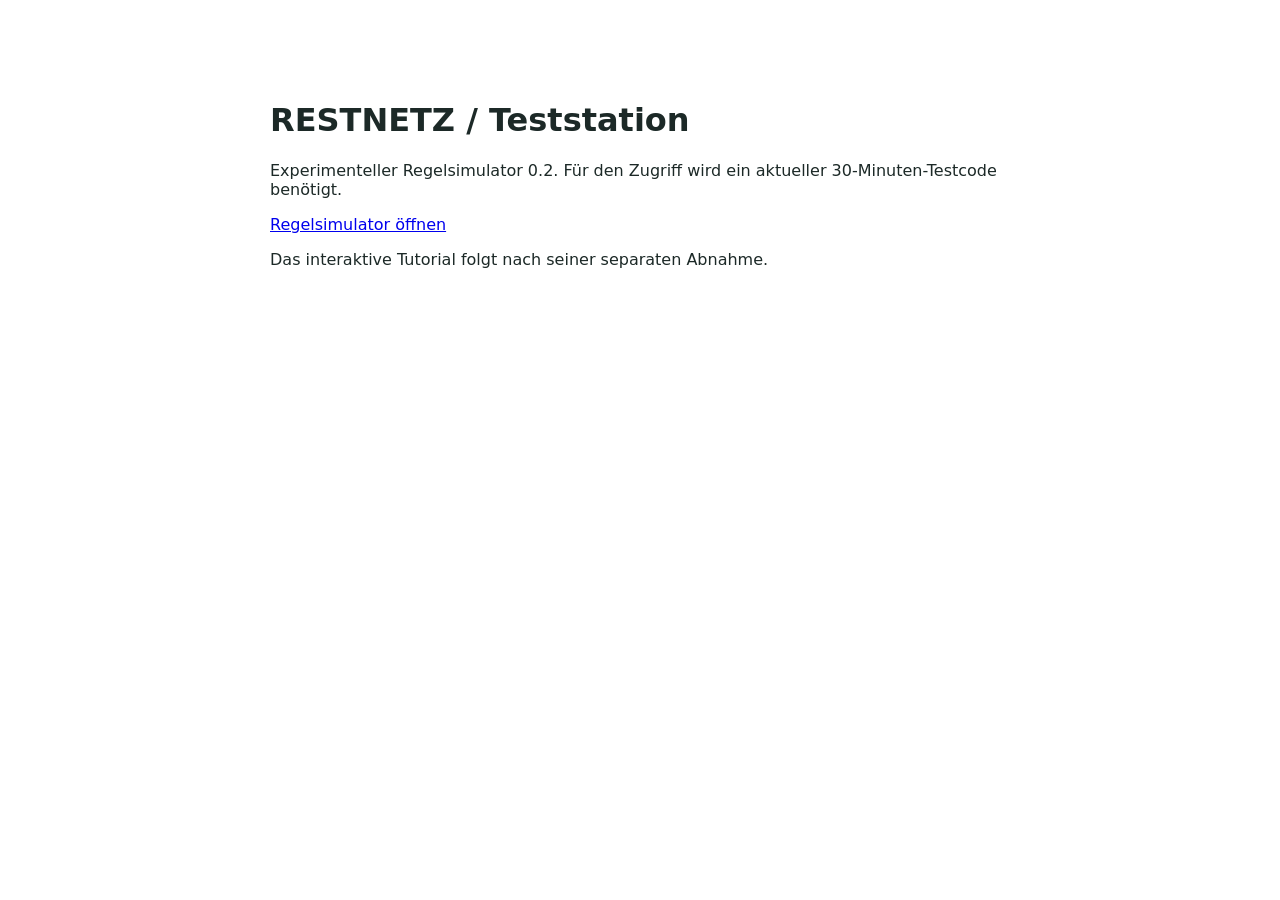
<file: index.html>
<!doctype html>
<html lang="de">
<head><meta charset="utf-8"><meta name="viewport" content="width=device-width,initial-scale=1">
<title>RESTNETZ / Interner Playtest</title></head>
<body style="font:16px system-ui;max-width:740px;margin:60px auto;padding:20px;color:#1c2927">
  <h1>RESTNETZ / Teststation</h1>
  <p>Experimenteller Regelsimulator 0.2. Für den Zugriff wird ein aktueller 30-Minuten-Testcode benötigt.</p>
  <p><a href="./simulator/web/">Regelsimulator öffnen</a></p>
  <p>Das interaktive Tutorial folgt nach seiner separaten Abnahme.</p>
</body></html>
</file>
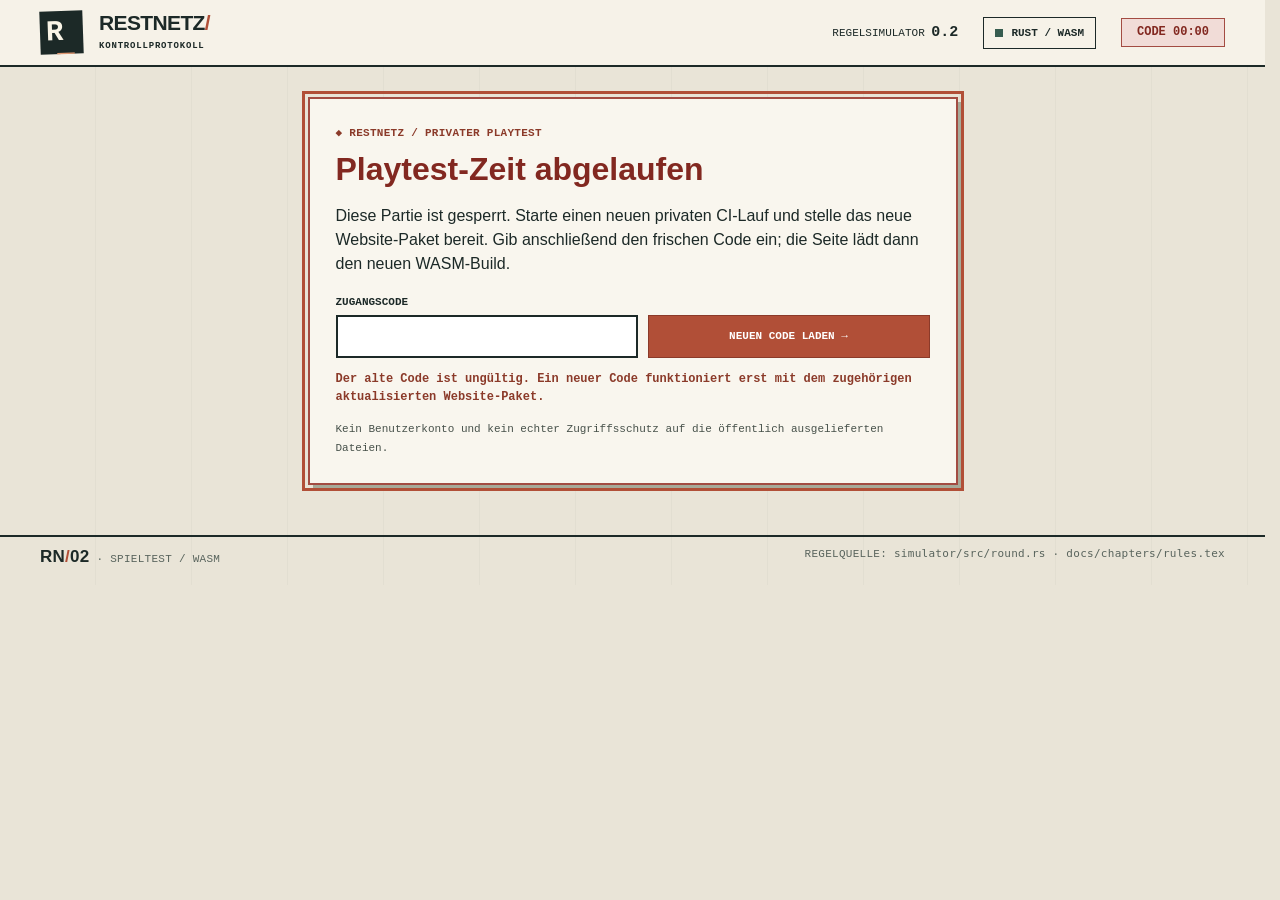
<file: simulator/web/index.html>
<!doctype html>
<html lang="de">
<head>
  <meta charset="utf-8">
  <meta name="viewport" content="width=device-width,initial-scale=1">
  <meta name="color-scheme" content="light">
  <title>RESTNETZ / Taktikterminal</title>
  <meta name="description" content="Interaktiver Zwei-Personen-Regelsimulator mit Rust/WASM-Regelkern.">
  <link rel="stylesheet" href="style.css">
  <script type="module" src="app.js"></script>
</head>
<body>
  <a class="skip-link" href="#main">Zum Spielfeld springen</a>
  <header class="site-header">
    <div class="container header-inner">
      <div class="brand">
        <div class="brand-mark" aria-hidden="true"><span>R</span><b>_</b></div>
        <div class="brand-words"><div class="brand-name">RESTNETZ<span class="brand-slash">/</span></div>
          <div class="brand-sub">KONTROLLPROTOKOLL</div></div>
      </div>
      <div class="header-meta">
        <span>REGELSIMULATOR <strong>0.2</strong></span>
        <span class="header-note"><span class="status-dot"></span> RUST / WASM</span>
        <span id="playtest-clock" class="playtest-clock" hidden aria-label="Verbleibende Playtest-Zeit">CODE --:--</span>
      </div>
    </div>
  </header>

  <main id="main" class="container">
    <div class="intro">
      <div><p class="eyebrow">◆ TESTSTATION / ZWEI PERSONEN</p><h1>Das Netz <em>steuern.</em></h1></div>
      <p class="intro-text">Ein gemeinsamer Rechner, zwei Fraktionen, ein Regelkern. Der Prototyp arbeitet mit festen Testdecks. Keine KI, keine versteckten Spielregeln im Browser.</p>
    </div>

    <section id="playtest-gate" class="playtest-gate" aria-labelledby="playtest-gate-title" tabindex="-1" hidden>
      <p class="eyebrow">◆ RESTNETZ / PRIVATER PLAYTEST</p>
      <h2 id="playtest-gate-title">Testcode eingeben</h2>
      <p id="playtest-description">Dieser Regelsimulator ist für zeitlich begrenzte Tests vorgesehen. Der Code wird im privaten CI-Lauf erzeugt und ist maximal 30 Minuten gültig.</p>
      <form id="playtest-form" autocomplete="off">
        <label for="playtest-code">ZUGANGSCODE</label>
        <div class="playtest-input-row">
          <input id="playtest-code" name="access-code" type="text" inputmode="text" autocapitalize="off" spellcheck="false" autocomplete="off" required maxlength="128">
          <button id="playtest-submit" type="submit">TESTSTATION FREISCHALTEN →</button>
        </div>
        <p id="playtest-error" class="playtest-error" role="alert" aria-live="polite"></p>
      </form>
      <small>Kein Benutzerkonto und kein echter Zugriffsschutz auf die öffentlich ausgelieferten Dateien.</small>
    </section>
    <div id="boot" class="boot" role="status">REGELKERN INITIALISIEREN …</div>
    <section id="handoff" class="handoff" hidden aria-labelledby="handoff-title">
      <p class="eyebrow">◆ DIENSTÜBERGABE</p>
      <h2 id="handoff-title">Rechner übergeben</h2>
      <p id="handoff-text">Die nächste Person ist am Zug.</p>
      <button id="handoff-confirm" class="line-button" type="button">Handkarten anzeigen →</button>
    </section>
    <div id="game" hidden>
      <div class="turn-strip" id="turn-strip" data-faction="0">
        <div class="active-banner"><span class="small-label">● AM ZUG</span><strong id="active-name">–</strong></div>
        <div><span class="small-label">ZUG</span><strong id="turn-number">–</strong></div>
        <div><span class="small-label">PHASE</span><strong id="phase-name">–</strong></div>
        <button id="reset" class="line-button" type="button">Testpartie zurücksetzen</button>
      </div>

      <section class="turn-action" aria-labelledby="turn-action-heading">
        <div class="turn-action-copy">
          <span class="step-index" id="step-index">01 / VERSORGUNG</span>
          <h2 id="turn-action-heading">Was jetzt?</h2>
          <p id="turn-instruction" role="status" aria-live="polite">Ziehe deine nächste Karte.</p>
          <p id="draw-feedback" class="draw-feedback" aria-live="polite"></p>
        </div>

        <div class="turn-action-controls" aria-label="Kontextaktionen">
          <div id="winner" class="winner" hidden></div>
          <div id="guide" class="guide" role="status" aria-live="polite">Wähle eine Handkarte.</div>
          <div id="selection" class="selection" hidden>
            <p id="selection-title" class="selection-title"></p>
            <button id="cancel-selection" class="line-button" type="button">Auswahl ändern</button>
          </div>
          <div id="direct-choices" class="direct-choices" aria-label="Mögliche Aktionen"></div>
          <div id="action-explain" class="action-explain" hidden aria-live="polite"></div>
          <button id="confirm-choice" class="primary-button" type="button" hidden>AKTION BESTÄTIGEN →</button>
          <button id="cancel-pending" class="cancel-pending" type="button" hidden>Andere Aktion wählen</button>
          <button id="phase-next" class="primary-button" type="button" hidden></button>
          <p id="error" class="error-message" role="alert" aria-live="polite"></p>
        </div>
      </section>

      <section class="hand-panel" aria-labelledby="hand-title">
        <div class="hand-top">
          <div class="section-heading"><h2 id="hand-title">Handkarten <span class="section-kicker">/ aktiver Dienst</span></h2><span id="hand-count">–</span></div>
          <div class="pile-controls" aria-label="Kartenstapel">
            <button id="draw-deck" class="draw-deck pile-button" type="button">
              <span class="draw-deck-icon" aria-hidden="true">RN</span>
              <span class="draw-deck-copy"><strong id="draw-button-label">Karte ziehen</strong>
                <small id="deck-remaining">Nachziehstapel · 25 Karten</small></span>
            </button>
            <div id="discard-zone" class="discard-zone pile-display" aria-label="Eigener Ablagestapel" aria-live="polite">
              <span class="discard-stack-art" aria-hidden="true">RN</span>
              <span class="discard-copy">
                <strong>ABLAGESTAPEL <span id="discard-count">0 Karten</span></strong>
                <small id="discard-last">Noch keine Karten abgelegt.</small>
              </span>
              <button id="discard-convert" class="pile-convert" type="button" hidden>
                Ausgewählte Karte ablegen · +1 Energie ↗
              </button>

            </div>
          </div>
        </div>
        <div id="hand" class="hand"></div>
      </section>

      <div class="workspace">
        <div>
          <section class="board" aria-labelledby="board-title">
            <div class="section-heading"><h2 id="board-title">Infrastruktur / Lageplan</h2><span>MAX 2 EINHEITEN JE PERSON UND KNOTEN</span></div>
            <div class="board-grid" id="nodes"></div>
            <div class="section-heading scores-heading"><h2>Fraktionen / Status</h2><span>LP · NP · EN</span></div>
            <div class="players" id="players"></div>
          </section>
        </div>


      </div>
      <details class="simulator-tools">
        <summary>Protokoll und erweiterte Steuerung</summary>
        <div class="simulator-tools-content">
          <details class="advanced" id="advanced">
            <summary>Erweiterte Steuerung / alle gültigen Aktionen</summary>
            <div id="group-select" class="action-groups" aria-label="Aktionsarten"></div>
            <label class="input-label" for="action-select">AKTION AUSWÄHLEN</label>
            <select id="action-select" aria-describedby="selection-note"></select>
            <p id="selection-note" class="selection-note">Zum Ausführen bestätigen.</p>
            <button id="execute" class="line-button" type="button">Ausgewählte Aktion ausführen →</button>
          </details>
          <section class="log-panel" aria-label="Ereignisprotokoll">
            <div class="log-heading">LETZTE MELDUNG</div>
            <p id="latest-event" class="latest-event">Testpartie eingerichtet.</p>
            <details class="event-history"><summary>Ältere Ereignisse</summary><ol id="events"></ol></details>
          </section>
          <a class="tutorial-link" href="https://github.com/Nikoshi/TCG/pull/16">REGELN LERNEN / TUTORIAL ↗</a>
        </div>
      </details>

      <p class="footnote"><strong>TESTBETRIEB.</strong> Die Starthände und die Kartenreihenfolge sind bewusst fest vorgegeben; noch nicht entschiedene Sonderregeln fehlen. Mit Zurücksetzen beginnt dieselbe Partie erneut.</p>
    </div>
  </main>
  <dialog id="discard-dialog" class="discard-dialog"
    aria-labelledby="discard-dialog-title" aria-describedby="discard-dialog-description">
    <div class="discard-dialog-body">
      <p class="discard-dialog-kicker">RESTNETZ / ABLAGE BESTÄTIGEN</p>
      <h2 id="discard-dialog-title">Karte ablegen?</h2>
      <div class="discard-dialog-route">
        <div class="discard-dialog-card">
          <small>AUS DEINER HAND</small>
          <strong id="discard-dialog-card">–</strong>
        </div>
        <span aria-hidden="true" class="discard-dialog-arrow">→</span>
        <div class="discard-dialog-destination">
          <span class="discard-dialog-stack" aria-hidden="true">RN</span>
          <span>ABLAGESTAPEL</span>
        </div>
      </div>
      <p id="discard-dialog-description">Bestätige den Ablagevorgang.</p>
      <p id="discard-dialog-error" class="error-message" role="alert" hidden></p>
      <div class="discard-dialog-actions">
        <button id="discard-dialog-cancel" class="discard-dialog-cancel" type="button">Abbrechen</button>
        <button id="discard-dialog-confirm" class="discard-dialog-confirm" type="button">Karte ablegen →</button>
      </div>
    </div>
  </dialog>
  <dialog id="action-dialog" class="discard-dialog action-dialog"
    aria-labelledby="action-dialog-title" aria-describedby="action-dialog-description">
    <div class="discard-dialog-body">
      <p class="discard-dialog-kicker">RESTNETZ / AKTION BESTÄTIGEN</p>
      <h2 id="action-dialog-title">Aktion ausführen?</h2>
      <p id="action-dialog-description" class="action-dialog-description">–</p>
      <p id="action-dialog-detail" class="action-dialog-detail" hidden></p>
      <p id="action-dialog-error" class="error-message" role="alert" hidden></p>
      <div class="discard-dialog-actions">
        <button id="action-dialog-cancel" class="discard-dialog-cancel" type="button">Abbrechen</button>
        <button id="action-dialog-confirm" class="discard-dialog-confirm" type="button">Aktion ausführen →</button>
      </div>
    </div>
  </dialog>
  <footer class="container site-footer">
    <span><strong>RN<span class="footer-slash">/</span>02</strong> · SPIELTEST / WASM</span>
    <span>REGELQUELLE: <code>simulator/src/round.rs</code> · <code>docs/chapters/rules.tex</code></span>
  </footer>
</body>
</html>
</file>
<file: simulator/web/style.css>
/* RESTNETZ · dieselbe visuelle Sprache wie das Tutorial:
   Papier, Druckfarbe, Funktionsmarkierungen. Keine externen Schriften oder Bilder. */
:root{
  color-scheme:light;
  --paper:#e9e4d7;--paper-soft:#f6f2e8;--panel:#f9f6ee;
  --ink:#1c2927;--ink-secondary:#47514a;--ink-muted:#59645d;
  --line:#8d9183;--line-light:#bbb9aa;
  --signal:#b14f37;--signal-dark:#8b3a29;--green:#365c4f;
  --mono:ui-monospace,'Cascadia Code','SFMono-Regular',Consolas,'Liberation Mono',monospace;
  --sans:'Arial Narrow','Aptos','Helvetica Neue',Arial,sans-serif;
  font-family:var(--sans);font-synthesis:none;background:var(--paper);color:var(--ink);
}
*{box-sizing:border-box}
/* Bei 320px zählt die vertikale Scrollbar zur Fensterbreite. Kein starres Minimum. */
body{margin:0;min-width:0;background-image:repeating-linear-gradient(90deg,transparent 0,transparent 95px,rgba(36,54,45,.035) 95px,rgba(36,54,45,.035) 96px)}
button,select{font:inherit}
button{cursor:pointer}
button:disabled{cursor:default;opacity:.6}
:focus-visible{outline:3px solid var(--signal);outline-offset:3px}
.container{width:100%;max-width:1392px;margin:auto;padding:0 40px}
.skip-link{position:absolute;left:14px;top:-70px;z-index:99;background:var(--ink);color:white;padding:12px 16px}
.skip-link:focus{top:12px}
.site-header{border-bottom:2px solid var(--ink);background:var(--paper-soft)}
.header-inner{height:94px;display:flex;justify-content:space-between;align-items:center;gap:26px}
.brand{display:flex;align-items:center;gap:16px}
.brand-mark{width:56px;height:56px;background:var(--ink);color:#f9f4e6;display:flex;align-items:center;justify-content:center;font-family:var(--mono);font-size:34px;font-weight:900;letter-spacing:-9px;padding-right:13px;transform:rotate(-2deg)}
.brand-mark b{color:#e09872;position:relative;top:11px;font-weight:700}
.brand-name{font-size:25px;line-height:.9;letter-spacing:-.03em;font-weight:900}
.brand-slash,.footer-slash{color:var(--signal)}
.brand-sub{font-family:var(--mono);font-size:10px;font-weight:700;letter-spacing:.09em;margin-top:8px}
.header-meta{display:flex;align-items:center;gap:25px;font-family:var(--mono);font-size:11px}
.header-meta strong{font-size:15px}
.header-note{display:inline-flex;gap:8px;align-items:center;border:1px solid var(--ink);padding:9px 11px;font-weight:700}
.status-dot{display:block;background:var(--green);width:8px;height:8px}
.intro{display:grid;grid-template-columns:minmax(0,1fr) 340px;align-items:end;gap:25px;padding:27px 0 25px;border-bottom:1px solid var(--ink)}
.eyebrow,.small-label,.section-heading span,.owner,.stats,.input-label,.log-heading,.command-eyebrow,.tutorial-link,.footnote,.site-footer,.turn-strip,.selection-note{
  font-family:var(--mono);font-size:11px;letter-spacing:.025em
}
.eyebrow{font-weight:700;color:var(--signal-dark);margin:0 0 9px}
h1{font-size:clamp(36px,4.2vw,64px);font-weight:900;letter-spacing:-.065em;line-height:1.05;margin:0}
h1 em{font-style:normal;color:var(--signal)}
.intro-text{border-left:3px solid var(--signal);padding-left:17px;margin:0 0 3px;font-size:15px;line-height:1.5;color:var(--ink-secondary)}
.boot{padding:45px 0;font-family:var(--mono);font-size:15px}
.turn-strip{display:flex;align-items:center;gap:10px 32px;flex-wrap:wrap;border-bottom:1px solid var(--line);padding:16px 0 19px;margin-bottom:23px}
.turn-strip>div{display:flex;align-items:center;gap:12px}
.small-label{font-weight:700;color:var(--ink-muted)}
.turn-strip strong{font:900 18px var(--sans)}
.line-button{margin-left:auto;border:1.5px solid var(--ink);background:transparent;color:var(--ink);padding:10px 12px;font-size:12px;font-weight:800}
.line-button:hover{background:#d8d1c2}
.workspace{display:grid;grid-template-columns:minmax(0,1.38fr) minmax(310px,.62fr);gap:18px;align-items:start}
.board,.command,.hand-panel{border:1.5px solid var(--ink);position:relative;box-shadow:4px 4px 0 #a7aa99}
.board,.hand-panel{background:var(--panel);padding:19px 18px 21px}
.board::before{content:'';position:absolute;right:13px;top:-6px;width:54px;height:6px;background:var(--signal)}
.section-heading{display:flex;align-items:center;justify-content:space-between;gap:12px;border-bottom:1px solid var(--line-light);padding-bottom:10px;margin-bottom:13px}
.section-heading h2{font-size:17px;margin:0;font-weight:900;letter-spacing:-.025em}
.section-heading span{color:var(--ink-muted);text-align:right}
.board-grid{display:grid;grid-template-columns:repeat(3,minmax(0,1fr));gap:12px}
.node{border:1px solid var(--ink);background:#eeeade;min-width:0;position:relative}
.node::before{content:'';height:5px;background:var(--node-color);display:block}
.node.power{--node-color:#a85a38}.node.data{--node-color:#456c74}.node.repair{--node-color:#6b7950}
.node-header{padding:10px;border-bottom:1px solid var(--line-light);min-height:106px}
.node-index{font:900 19px var(--mono);color:var(--node-color);line-height:1}
.node h3{font-size:15px;letter-spacing:-.02em;font-weight:900;margin:8px 0 4px}
.node p{font-size:11px;line-height:1.35;color:var(--ink-secondary);margin:0}
.node-units{padding:9px;min-height:162px;display:flex;flex-direction:column;gap:7px}
.unit{background:#fbf9f3;border:1px solid var(--line);border-top:4px solid var(--player-color);padding:9px;min-width:0}
.unit.owner-1,.owner-1{--player-color:#355d4d}
.unit.owner-2,.owner-2{--player-color:#a34833}
.owner{color:var(--player-color);font-weight:900;font-size:10px}
.unit-name{font-weight:900;font-size:14px;display:block;margin:8px 0 5px;overflow-wrap:anywhere}
.stats{font-size:10px;color:var(--ink-muted)}
.marker{display:inline-block;margin-top:7px;color:#744f24;background:#f3dfbc;padding:3px 6px;font:700 10px var(--mono)}
.empty{border:1px dashed #a4a89b;min-height:105px;display:grid;place-items:center;font:11px var(--mono);color:var(--ink-muted);text-align:center;padding:10px}
.scores-heading{margin-top:22px}
.players{display:grid;grid-template-columns:1fr 1fr;border:1px solid var(--ink)}
.player{padding:13px;background:#f2efe6;min-width:0}
.player:first-child{border-right:1px solid var(--line)}
.player.active{background:#e1eadf}
.player-name{font-size:15px;font-weight:900}
.player-values{display:flex;flex-wrap:wrap;gap:7px 15px;margin-top:8px}
.player-values>span{font:11px var(--mono);white-space:nowrap}
.player-values b{font:bold 23px var(--sans);color:var(--ink);margin-right:3px}
.hand-panel{margin-top:17px}
.hand{display:grid;grid-template-columns:repeat(auto-fit,minmax(122px,1fr));gap:9px}
.hand-card{border:1px solid var(--line);border-top:5px solid var(--green);background:#f3efe5;padding:10px;min-height:110px}
.hand-card.transit{border-top-color:var(--signal)}
.hand-id{font:800 11px var(--mono);color:var(--ink-muted)}
.hand-name{display:block;font-weight:900;font-size:15px;margin:13px 0 10px}
.hand-stats{font:11px var(--mono);color:var(--ink-secondary)}
.command{padding:20px 20px 22px;background:#1d2b28;color:#f4f1e8}
.command::before{content:'';position:absolute;right:16px;top:17px;width:17px;height:17px;border:1px solid #b6a17f;transform:rotate(45deg)}
.command-eyebrow{color:#dfbd95;border-bottom:1px solid #6a7b71;padding:0 0 12px;margin:0 0 16px;font-weight:800}
.command h2{font-size:25px;margin:0 0 9px;font-weight:900;letter-spacing:-.02em}
.command-note{font-size:13px;color:#d1d5c9;line-height:1.5;margin:0 0 21px}
.action-groups{display:flex;flex-wrap:wrap;gap:6px;margin-bottom:22px}
.group-button{border:1px solid #758579;color:#f1eee5;background:transparent;padding:7px 10px;font:700 11px var(--mono)}
.group-button.active{background:#ede8d9;color:#1c2927;border-color:#ede8d9}
.group-button:hover:not(.active){background:#385049}
.input-label{display:block;margin-bottom:8px;color:#dfbd95;font-weight:900}
#action-select{width:100%;border:1px solid #9eada1;border-radius:0;color:#1c2927;background:#f2f0e6;padding:14px 10px;font-size:13px;line-height:1.5}
.selection-note{color:#c0cbbc;margin:9px 0 15px}
.primary-button{width:100%;background:var(--signal);color:#fff;border:1px solid #ce977e;padding:14px 10px;font-weight:900;font-size:12px;letter-spacing:.05em}
.primary-button:hover{background:#8e3d2b}
.error-message{min-height:22px;font-size:12px;color:#ffb69a}
.log-panel{border-top:1px solid #64786c;margin-top:12px;padding-top:17px}
.log-heading{color:#dfbd95;font-weight:900}
.log-panel ol{list-style:none;padding:0;margin:10px 0 2px;display:flex;flex-direction:column;gap:6px}
.log-panel li{border-left:2px solid #8d9a8e;padding:5px 8px 5px 10px;background:#293a34;font-size:12px;line-height:1.4;overflow-wrap:anywhere}
.winner{border:1px solid #bad4b4;background:#315b48;color:#fff;padding:13px;font-weight:900;margin:14px 0}
.tutorial-link{display:inline-block;color:#f4c6a1;text-decoration:underline;text-underline-offset:4px;margin-top:19px}
.footnote{line-height:1.6;border:1px solid var(--line);border-left:6px solid var(--ink);padding:14px 20px;margin:24px 0 35px;color:var(--ink-secondary)}
.footnote strong{color:var(--ink)}
.site-footer{display:flex;gap:20px;justify-content:space-between;border-top:2px solid var(--ink);padding-top:17px;padding-bottom:32px;color:var(--ink-muted)}
.site-footer strong{font:900 17px var(--sans);color:var(--ink)}
@media(max-width:1060px){.workspace{grid-template-columns:1fr}.intro{grid-template-columns:1fr 270px}}
@media(max-width:700px){
.container{padding:0 17px}.header-inner{height:73px}
.brand-mark{width:42px;height:42px;font-size:27px;letter-spacing:-7px;padding-right:10px}
.brand-name{font-size:19px}.brand-sub{font-size:8px}.header-meta{display:none}
.intro{grid-template-columns:1fr;gap:12px;padding:21px 0}
h1{font-size:clamp(32px,10vw,47px)}.intro-text{font-size:13px}
.turn-strip{gap:10px 16px}.turn-strip>div{gap:5px}.line-button{width:100%;margin:5px 0 0}
.board,.hand-panel{padding:12px;box-shadow:3px 3px 0 #a7aa99}
.board-grid{grid-template-columns:1fr;gap:8px}
.node{display:grid;grid-template-columns:42% 1fr}
.node::before{position:absolute;left:0;top:0;bottom:0;width:5px;height:auto}
.node-header{min-height:0;border-bottom:0;border-right:1px solid var(--line-light);padding:12px}
.node-units{padding:6px;min-height:76px}.empty{min-height:66px}
.players{grid-template-columns:1fr}.player:first-child{border-right:0;border-bottom:1px solid var(--line)}
.command{box-shadow:3px 3px 0 #a7aa99}
.section-heading h2{font-size:15px}.section-heading span{font-size:9px}
.site-footer{flex-direction:column;gap:5px}
}
@media(prefers-reduced-motion:reduce){html{scroll-behavior:auto}}

/* Geführter Ablauf: derselbe sachliche Feldhandbuch-Stil, keine neuen Designsysteme. */
[hidden]{display:none!important}
button.unit{display:block;text-align:left;width:100%;font:inherit;color:inherit;cursor:pointer}
button.unit:not(.can-target):hover,button.hand-card:hover{border-color:var(--signal-dark);background:#fbf5e6}
button.unit:focus-visible,button.hand-card:focus-visible,.node-target:focus-visible{
 outline:3px solid var(--signal);outline-offset:2px
}
.hand-card{width:100%;text-align:left;display:flex;flex-direction:column;align-items:flex-start;color:var(--ink);cursor:pointer}
.hand-card.selected,.unit.selected{outline:3px solid var(--signal);outline-offset:1px;background:#f9dfbe}
.hand-card.unavailable{opacity:.72}
.hand-card .hand-stats{margin-top:auto}
.tap-label{display:block;margin-top:9px;color:var(--signal-dark);font:800 10px var(--mono)}
.unit .tap-label{color:#365c4f}
.node.can-target,.player.can-target{outline:2px dashed var(--green);outline-offset:2px}
.node-target,.base-target{display:block;border:1px solid var(--green);padding:9px;background:#dce8db;color:#264b3e;text-align:left;width:calc(100% - 18px);margin:9px;font:800 11px var(--mono)}
.node-target:hover,.base-target:hover{background:#c9dfc9}
.base-target{width:100%;margin:12px 0 0}
.node-units button.unit.can-target{outline:2px solid var(--signal);outline-offset:1px}
.guide{border-left:4px solid #dfbd95;background:#2c4038;padding:15px 13px;font-size:14px;line-height:1.55;margin:14px 0}
.selection{border:1px solid #788f83;padding:12px;margin-bottom:14px}
.selection-title{font:800 12px var(--mono);margin:0 0 10px;line-height:1.4;color:#f6f0dc}
.selection .line-button{border-color:#aec1b3;color:#f4f1e8;font-size:11px;margin:0}
.selection .line-button:hover{background:#42604f}
.direct-choices{display:flex;flex-direction:column;gap:8px;margin-bottom:14px}
.direct-label{font:800 11px var(--mono);color:#dfbd95;margin:4px 0}
.choice-button{border:1px solid #829689;background:#273c33;color:#f4f1e8;text-align:left;padding:12px;font:13px var(--sans)}
.choice-button:hover,.choice-button.selected{background:#365d4c;border-color:#e1d2ab}
#confirm-choice{margin-bottom:11px}
#phase-next{margin-bottom:12px;background:#eee6d5;color:var(--ink);border-color:#e6d4b9}
#phase-next:hover{background:#fff1d4}
.advanced{border-top:1px solid #64786c;margin-top:16px;padding-top:14px}
.advanced summary{cursor:pointer;font:800 11px var(--mono);color:#dfbd95;line-height:1.6}
.advanced[open] summary{margin-bottom:15px}
.advanced .line-button{width:100%;margin-top:11px;color:#fff;border-color:#a3b3a7}
.handoff{border:2px solid var(--ink);box-shadow:4px 4px 0 #a7aa99;background:#f6f2e8;padding:38px;margin:30px auto;max-width:640px}
.handoff h2{font-size:clamp(28px,5vw,43px);letter-spacing:-.045em;margin:0 0 15px}
.handoff p:not(.eyebrow){font-size:16px;line-height:1.6;color:var(--ink-secondary);margin:0 0 23px}
.handoff .line-button{margin:0;background:var(--signal);border-color:var(--signal-dark);color:#fff;font-size:13px;padding:14px 20px}
@media(max-width:700px){
  .node-target{font-size:10px}
  .handoff{margin:19px 0;padding:24px 18px}
  .hand-card{min-height:118px}
  .direct-choices{gap:6px}
}

/* Zustandsführung und Kartenstapel: lesbar statt möglichst viele Karten pro Reihe. */
.turn-action{display:grid;grid-template-columns:minmax(0,1fr) minmax(220px,295px);
  gap:21px;align-items:stretch;margin:0 0 23px;padding:17px 19px;background:#f6f2e8;
  border:1.5px solid var(--ink);border-left:6px solid var(--green)}
.turn-action-copy{min-width:0;align-self:center}
.step-index{display:block;font:900 11px var(--mono);color:var(--signal-dark);
  margin:0 0 8px;letter-spacing:.07em}
.turn-action h2{font-size:23px;line-height:1.1;margin:0 0 7px;font-weight:900}
#turn-instruction{margin:0;font-size:15px;line-height:1.45;max-width:61ch;color:var(--ink-secondary)}
.draw-feedback{font:800 12px var(--mono);color:var(--green);margin:8px 0 0}
.draw-feedback:empty{display:none}
.draw-deck{min-width:0;display:flex;align-items:center;gap:13px;text-align:left;
  padding:14px 16px;background:#e8e3d7;border:1px solid #9fa89c;color:var(--ink)}
.draw-deck.ready{background:#254b3d;color:#faf4e5;border:2px solid #254b3d;
  box-shadow:4px 4px 0 #b1b6a8}
.draw-deck.ready:hover{background:#35654f}
.draw-deck-icon{display:grid;place-items:center;flex:0 0 44px;height:59px;
  font:900 19px var(--mono);letter-spacing:-.12em;padding-right:4px;
  color:#e3c29d;background:#1c2927;border:2px solid #8d8d74;
  box-shadow:3px -3px 0 #d3c9b1,6px -6px 0 #8d9587}
.draw-deck.ready .draw-deck-icon{border-color:#c9d1b6}
.draw-deck-copy{display:flex;flex-direction:column;gap:5px;min-width:0}
.draw-deck-copy strong{font-size:15px;font-weight:900;line-height:1.25;overflow-wrap:anywhere}
.draw-deck-copy small{font:11px var(--mono);opacity:.83}
.draw-arrow{margin-left:auto;font-size:21px;flex:0 0 auto}
.draw-deck:disabled{opacity:.76;cursor:default}
.hand{display:grid;grid-template-columns:repeat(auto-fit,minmax(min(100%,190px),1fr));gap:12px}
.hand-card{min-width:0;max-width:100%;min-height:155px;overflow:hidden;padding:12px;
  contain:layout;gap:0;text-align:left}
.hand-id{display:block;max-width:100%;font-size:10px}
.hand-name{display:block;min-width:0;max-width:100%;width:100%;
  font-size:clamp(15px,1.3vw,18px);line-height:1.16;letter-spacing:-.025em;
  white-space:normal;overflow-wrap:anywhere;hyphens:auto;word-break:normal;
  margin:13px 0 8px}
.hand-kind{display:block;font:800 10px var(--mono);color:var(--ink-muted);margin-bottom:5px}
.hand-stats{display:block;font:11px var(--mono);line-height:1.4;white-space:normal}
.hand-card .tap-label{margin-top:10px;max-width:100%;overflow-wrap:anywhere}
.hand-card:disabled{cursor:default;opacity:.74}
.hand-card:disabled:hover{background:#f3efe5;border-color:var(--line)}
@media(max-width:700px){
  .turn-action{grid-template-columns:minmax(0,1fr);gap:14px;padding:13px;margin-bottom:15px}
  .turn-action h2{font-size:19px}
  #turn-instruction{font-size:13px}
  .draw-deck{min-height:81px}
  .hand{grid-template-columns:repeat(2,minmax(0,1fr));gap:9px}
  .hand-card{min-height:152px;padding:10px}
  .hand-name{font-size:15px;line-height:1.18}
}

/* Pflichtabwurf ist keine gewöhnliche Kartenauswahl: direkt auf die Hand tippen. */
.hand-card.discard-required{border-top-color:var(--signal);background:#fff1dd;cursor:pointer}
.hand-card.discard-required:hover{background:#f4dfbb;border-color:var(--signal-dark)}
.hand-card.discard-required.selected{outline:3px solid var(--signal-dark);background:#f7d6a6}
.hand-card.discard-required .tap-label{font-weight:900;color:#8b3a29}

/* Sonderaktionen sind an der Karte selbst sichtbar, Details via Hover, Fokus
   oder Auswahl. Kleine Übergänge statt Spielhallen-Animationen. */
.hand-card,.unit,.choice-button,.target-button{
  transition:background-color .16s ease,border-color .16s ease,
    box-shadow .16s ease,transform .16s ease;
}
.hand-card:not(:disabled):hover{transform:translateY(-2px);box-shadow:0 3px 0 #b6b9a9}
.hand-card.selected{box-shadow:0 3px 0 #b6b9a9}
.ability-flag{font:900 10px var(--mono);color:#97452e;margin-top:10px}
.ability-line{display:-webkit-box;-webkit-box-orient:vertical;
  -webkit-line-clamp:3;line-clamp:3;overflow:hidden;overflow-wrap:anywhere;
  margin:4px 0 0;font:12px/1.34 var(--sans);color:#45524b}
.hand-card{min-height:188px}
.hand-card .tap-label{margin-top:auto;padding-top:8px}
.unit-ability{display:block;margin-top:6px;color:var(--signal-dark);
  font:900 10px var(--mono)}
.card-inspector{border-left:4px solid var(--signal);background:#ebe4d2;
  padding:12px 14px;margin:0 0 14px}
.inspector-label{font:900 10px var(--mono);color:#8b3a29;display:block}
.card-inspector strong{display:block;font-size:16px;margin:5px 0}
.card-inspector p{font-size:13px;line-height:1.45;margin:0}
.discard-zone{border:1px dashed var(--line);background:#eee8dc;
  padding:11px 14px;margin-top:16px;position:relative}
.discard-zone>div{display:flex;justify-content:space-between;gap:10px;align-items:center}
.discard-zone strong{font:900 11px var(--mono);letter-spacing:.05em}
.discard-zone span{font:11px var(--mono);color:var(--ink-muted)}
.discard-zone p{font-size:12px;line-height:1.35;margin:7px 0 0;color:var(--ink-secondary)}
.discard-zone.awaiting-discard{border:2px dashed var(--signal);background:#f7e7cf}
.discard-zone.updated{animation:restnetz-discard-ack .58s ease-out both}
.discard-help{font-size:13px;line-height:1.5;color:#d1d5c9;margin:0 0 13px}
.action-explain{border:1px solid #b6ab8c;color:#f8e8cc;background:#344439;
  font-size:13px;line-height:1.5;padding:12px;margin:0 0 12px}
.draw-feedback:not(:empty){animation:restnetz-message .4s ease-out both}
@keyframes restnetz-discard-ack {
  0%{background:#f1ca98;box-shadow:0 0 0 2px #b14f37}
  100%{background:#eee8dc;box-shadow:none}
}
@keyframes restnetz-message {
  from{opacity:.5;transform:translateY(3px)}
  to{opacity:1;transform:translateY(0)}
}
@media(max-width:700px){
 .hand-card{min-height:180px}
 .ability-line{font-size:11px}
}
@media(prefers-reduced-motion:reduce){
 .hand-card,.unit,.choice-button,.target-button{transition:none!important}
 .hand-card:not(:disabled):hover{transform:none}
 .discard-zone.updated,.draw-feedback:not(:empty){animation:none!important}
}

/* 0.3 Kompaktansicht: ganze Desktopbreite für die Hand, keine dauerhafte
   zweite Kartenbeschreibung unter dem Raster. */
.hand-panel{margin:0 0 14px;padding:11px 14px 12px;min-width:0}
.hand-panel .section-heading{margin-bottom:9px;padding-bottom:7px}
.section-kicker{font:600 11px var(--mono);color:var(--ink-muted)}
.hand{display:grid;grid-template-columns:repeat(auto-fit,minmax(min(100%,142px),1fr));gap:8px;align-items:stretch}
.hand-card{position:relative;min-width:0;min-height:124px;max-height:151px;
  overflow:visible;contain:none;padding:9px 10px;gap:0}
.hand-name{font-size:clamp(13px,1.2vw,16px);line-height:1.12;margin:7px 0 5px;
  hyphens:auto;overflow-wrap:anywhere}
.hand-id{font-size:10px}
.hand-kind{font-size:9px;margin:0}
.hand-stats{font-size:10px;line-height:1.25;margin-top:3px!important}
.ability-flag{font-size:9px;margin-top:6px}
.ability-line{font-size:10px;line-height:1.25;margin:2px 0 0;
  -webkit-line-clamp:2;line-clamp:2}
.hand-card .tap-label{font-size:9px;margin-top:auto;padding-top:5px}
.hand-card[data-effect]:is(:hover,:focus-visible)::after{
  content:attr(data-effect);position:absolute;left:0;top:calc(100% + 7px);
  width:min(270px,80vw);box-sizing:border-box;padding:10px 12px;z-index:15;
  background:var(--ink);color:var(--paper-soft);font:12px/1.45 var(--sans);
  border-left:3px solid var(--signal);box-shadow:3px 4px 0 #b8b5a8;
  pointer-events:none;white-space:normal;overflow-wrap:anywhere
}
.discard-zone{display:flex;flex-wrap:wrap;align-items:center;gap:7px 13px;
  padding:8px 11px;margin-top:9px;min-height:36px}
.discard-zone strong{font-size:10px}
.discard-zone span{font-size:10px}
.discard-zone #discard-last{font:10px var(--mono);margin:0}
.discard-zone.awaiting-discard{padding:7px 10px}
.card-inspector{display:none!important}
.header-inner{height:65px}
.brand-mark{width:43px;height:43px;font-size:29px;letter-spacing:-7px;padding-right:10px}
.brand-name{font-size:21px}.brand-sub{font-size:9px}
.intro{padding:13px 0;gap:14px;grid-template-columns:minmax(0,1fr) 350px}
.intro h1{font-size:clamp(30px,3.3vw,43px)}
.intro .eyebrow{margin-bottom:4px}
.intro-text{font-size:12px;line-height:1.45}
.turn-strip{padding:9px 0 10px;margin-bottom:10px;gap:9px 20px}
.turn-strip strong{font-size:15px}
.turn-strip .line-button{padding:7px 10px;font-size:11px}
.turn-action{padding:9px 13px;margin:0 0 12px;gap:13px;
  grid-template-columns:minmax(0,1fr) minmax(185px,250px)}
.turn-action h2{font-size:18px;margin:0 0 4px}
#turn-instruction{font-size:12px;line-height:1.4}
.step-index{font-size:10px;margin-bottom:5px}
.draw-deck{padding:8px 11px;min-height:58px}
.draw-deck-icon{flex-basis:35px;height:45px;font-size:16px}
.draw-deck-copy strong{font-size:12px}.draw-deck-copy small{font-size:9px}
.workspace{gap:12px;grid-template-columns:minmax(0,1.55fr) minmax(280px,.75fr)}
.board,.command{padding:12px 13px}
.board-grid{gap:8px}
.node-header{padding:7px;min-height:71px}
.node-index{font-size:15px}
.node h3{font-size:13px;margin:4px 0 2px}
.node p{font-size:10px}
.node-units{padding:6px;min-height:94px;gap:4px}
.unit{padding:6px;border-top-width:3px}
.unit-name{font-size:12px;margin:4px 0 3px}
.owner,.stats{font-size:9px}
.empty{min-height:70px;font-size:10px}
.scores-heading{margin-top:10px}
.board .section-heading{margin-bottom:9px}
.player{padding:9px}.player-name{font-size:13px}
.player-values{margin-top:5px;gap:5px 10px}.player-values b{font-size:18px}
.command-eyebrow{padding-bottom:8px;margin-bottom:10px}
.command h2{font-size:19px;margin-bottom:5px}
.command-note{font-size:11px;margin-bottom:10px}
.guide{padding:9px 11px;font-size:12px;margin:9px 0}
.log-panel{margin-top:9px;padding-top:10px}
.log-panel ol{max-height:105px;overflow:auto}
.log-panel li{font-size:11px;padding:4px 6px}
.command .choice-button{padding:8px 9px;font-size:11px}
.footnote{margin:13px 0 18px;padding:9px 12px}
.site-footer{padding-top:10px;padding-bottom:18px}
.hand-card.drawn-in{animation:restnetz-card-dealt .34s cubic-bezier(.22,.75,.3,1) both}
.unit.appeared{animation:restnetz-unit-enter .28s ease-out both}
#phase-name.phase-updated{animation:restnetz-phase-shift .28s ease-out both}
@keyframes restnetz-card-dealt{
  from{opacity:.25;transform:translateY(-12px) rotate(-1.5deg);filter:brightness(1.09)}
  to{opacity:1;transform:translateY(0) rotate(0);filter:brightness(1)}
}
@keyframes restnetz-unit-enter{
  from{opacity:.35;transform:translateY(-6px)}
  to{opacity:1;transform:translateY(0)}
}
@keyframes restnetz-phase-shift{
  from{opacity:.45;transform:translateY(-3px)}
  to{opacity:1;transform:translateY(0)}
}
@media(max-width:1050px){
 .workspace{grid-template-columns:minmax(0,1.25fr) minmax(260px,.75fr)}
 .intro{grid-template-columns:minmax(0,1fr) 280px}
}
@media(max-width:850px){
 .intro{grid-template-columns:1fr;gap:6px}
 .intro-text{max-width:72ch}
 .workspace{grid-template-columns:1fr}
 .hand{grid-template-columns:repeat(auto-fit,minmax(min(100%,142px),1fr))}
 .node-units{min-height:70px}
}
@media(max-width:700px){
 .header-inner{height:60px}
 .turn-action{grid-template-columns:1fr}
 .hand{grid-template-columns:repeat(2,minmax(0,1fr))}
 .hand-card{min-height:126px;max-height:155px}
 .hand-name{font-size:14px}
 .hand-card[data-effect]:is(:hover,:focus-visible)::after{max-width:70vw}
 .discard-zone{align-items:flex-start}
}
@media(prefers-reduced-motion:reduce){
 .hand-card.drawn-in,.unit.appeared,#phase-name.phase-updated{animation:none!important}
}

.transfer-ghost{position:fixed;z-index:90;pointer-events:none;overflow:hidden;
  padding:9px 11px;border:1px solid var(--signal-dark);border-top:4px solid var(--signal);
  background:#faf3e4;color:var(--ink);font:800 13px/1.2 var(--sans);
  box-shadow:2px 3px 0 #b9b19f;max-width:175px;overflow-wrap:anywhere}

/* 0.4: Inhalte nie an einer künstlich festgelegten Kartenhöhe abschneiden.
   Die Rasterzeile wächst mit dem längsten vollständig sichtbaren Effekttext. */
.hand{align-items:stretch}
.hand-card{height:auto;max-height:none;min-height:145px;overflow:visible;
  justify-content:flex-start;align-self:stretch}
.ability-line{display:block;overflow:visible;-webkit-line-clamp:unset;
  line-clamp:unset;font-size:10.5px;line-height:1.32;max-height:none}
.hand-card .tap-label{margin-top:auto;padding-top:7px}
.hand-card[data-effect]:is(:hover,:focus-visible)::after{top:calc(100% + 5px)}
/* Die Hand bleibt komplett lesbar, ohne horizontale Überläufe. */
.hand-name,.ability-line,.hand-stats,.tap-label{overflow-wrap:anywhere}
.command{padding:12px}
.command h2{margin:0 0 8px;font-size:19px}
.guide{padding:10px 11px;margin:9px 0;font-size:12px}
.selection{display:flex;justify-content:space-between;align-items:center;
  gap:8px;padding:8px 10px;margin:0 0 9px}
.selection-title{margin:0;font-size:11px;overflow-wrap:anywhere}
.selection .line-button{padding:6px 9px;font-size:10px}
.direct-choices{gap:5px;margin:5px 0 10px}
.direct-label{font-size:10px;margin:0 0 4px}
.secondary-choice{background:transparent;border-color:#65796a;
  padding:7px 10px!important;font:11px var(--mono)!important}
.command .primary-button{padding:11px 10px;font-size:12px}
.cancel-pending{border:0;background:none;color:#e2d6c1;display:block;
  font:11px var(--mono);text-align:center;width:100%;padding:7px;margin:-5px 0 9px;
  cursor:pointer;text-decoration:underline;text-underline-offset:3px}
.cancel-pending:hover{color:#fff}
/* Beim Effektabwurf wird der Stapel nicht länger unter der Hand gesucht:
   die Ablage öffnet sich unmittelbar am Ort der Handkarten. */
.discard-focus{display:flex;align-items:center;gap:12px;
  border:2px solid var(--signal);background:#f6e9d3;padding:9px 12px;
  margin:0 0 12px;min-height:74px;
  box-shadow:3px 3px 0 #c5b9a7;animation:restnetz-discard-open .22s ease-out both}
.discard-focus-stack{flex:0 0 42px;height:55px;display:grid;place-items:center;
  background:var(--ink);color:#f2e3ca;border:2px solid #bd9274;
  box-shadow:3px -3px 0 #bda88a;font:900 12px/1.2 var(--mono);text-align:center}
.discard-focus-copy{flex:1;min-width:0;display:flex;flex-direction:column;gap:6px}
.discard-focus-copy strong{font:900 11px var(--mono);color:#8b3a29}
.discard-focus-copy span{font-size:13px;line-height:1.35;overflow-wrap:anywhere}
.discard-focus-confirm{background:var(--signal);color:#fff;
  border:1px solid #87412b;padding:10px 13px;font:800 12px var(--mono);
  max-width:42%;overflow-wrap:anywhere;cursor:pointer}
.discard-focus-confirm:disabled{background:#ddd5c9;border-color:#9d9a8f;
  color:#77756e;cursor:default}
.discard-focus-confirm:not(:disabled):hover{background:#8d3a29}
@keyframes restnetz-discard-open{
  from{opacity:.5;transform:translateY(-4px)}
  to{opacity:1;transform:translateY(0)}
}
@media(max-width:700px){
 .hand-card{height:auto;max-height:none;min-height:145px}
 .discard-focus{align-items:stretch;flex-wrap:wrap}
 .discard-focus-confirm{max-width:none;width:100%}
}
@media(prefers-reduced-motion:reduce){
 .discard-focus{animation:none!important}
}

/* UI-Spezifikation v1 · P0. Feste Handkartengrößen und ein sichtbarer Stapel
   statt fließender auto-fit-Spalten. Farben entsprechen dem Tutorial. */
.intro,.footnote{display:none}
.turn-strip{position:sticky;top:0;z-index:25;min-height:56px;
  background:var(--paper-soft);border:1px solid var(--ink);
  border-left:6px solid var(--green);padding:7px 13px;margin:10px 0;
  box-shadow:2px 2px 0 #a7aa99}
.turn-strip[data-faction="1"]{border-left-color:var(--signal)}
.turn-strip .active-banner{display:flex;align-items:center;gap:12px;margin-right:auto}
.turn-strip .active-banner .small-label{color:var(--green);font-size:12px}
.turn-strip[data-faction="1"] .active-banner .small-label{color:var(--signal-dark)}
.turn-strip .active-banner strong{font-size:clamp(18px,2.1vw,27px);
  font-weight:900;letter-spacing:-.035em}
.turn-strip>div:not(.active-banner){gap:7px}
.turn-strip .line-button{margin-left:auto}
.turn-action{grid-template-columns:minmax(0,1fr);border-left-width:4px;
  margin:0 0 10px;padding:8px 12px}
.turn-action h2{font-size:14px;margin:0 0 3px}
#turn-instruction{font-size:12px}
.turn-action .step-index{font-size:10px}
.hand-panel{margin:0 0 12px;overflow:visible}
.hand-top{display:flex;align-items:center;justify-content:space-between;
  flex-wrap:wrap;gap:9px;margin:0 0 10px}
.hand-panel .hand-top>.section-heading{margin:0;padding:0;min-height:52px;
  border:0;display:flex;flex-direction:column;align-items:flex-start;
  justify-content:center;gap:3px}
.hand-panel .hand-top>.section-heading>span{font-size:10px}
.pile-controls{display:flex;align-items:stretch;gap:10px;flex-wrap:wrap}
.pile-button,.pile-display{margin:0!important;min-height:60px;box-sizing:border-box}
/* Gleiche Stapelhöhe bei normaler Anzeige, Auswahl und offenem Ablagedialog. */
.pile-display{height:76px;min-height:76px;max-height:76px}
.pile-button{width:190px;max-width:190px;padding:7px 9px;gap:9px;
  border:1.5px solid var(--ink);background:#eee9dc;box-shadow:none}
.pile-button.ready{background:#294d40;border:2px solid var(--green);
  color:#fbf6e8;box-shadow:2px 2px 0 #b4b9aa}
.pile-button .draw-deck-icon{flex:0 0 36px;height:43px;min-width:36px}
.pile-button .draw-deck-copy strong{font-size:12px}
.pile-button .draw-deck-copy small{font-size:9px}
.pile-display{display:flex;align-items:center;gap:10px;width:238px;
  padding:7px 10px!important;background:#eee9dc;border:1.5px solid var(--ink)}
.pile-display .discard-stack-art{display:grid;place-items:center;flex:0 0 36px;
  height:43px;background:#605e54;color:#f3e7ce;border:2px solid #9a8770;
  box-shadow:2px -2px 0 #c5bba9;font:900 14px var(--mono)}
.pile-display .discard-copy{display:flex;flex:1;flex-direction:column;min-width:0;gap:4px}
.pile-display .discard-copy strong{font:900 11px var(--mono);color:var(--ink)}
.pile-display #discard-count{font:10px var(--mono);color:var(--signal-dark);
  margin-left:5px;white-space:nowrap}
.pile-display #discard-last{font:10px/1.35 var(--mono);color:var(--ink-secondary);
  overflow-wrap:anywhere}
.pile-display.awaiting-discard{width:min(100%,520px);flex-wrap:wrap;
  border:2px solid var(--signal);background:#f6e8d0}
.discard-inline{display:flex;align-items:center;flex-wrap:wrap;gap:6px 9px;
  flex:1 1 100%;border-top:1px solid #bcaa8e;padding-top:8px}
.discard-inline>span{flex:1 1 220px;min-width:0;font-size:12px;line-height:1.35}
.discard-inline>small{color:var(--ink-muted);font:10px var(--mono)}
.discard-inline .discard-focus-confirm{max-width:100%;font-size:11px;
  margin-left:auto;padding:8px 10px}
.hand{display:grid;grid-template-columns:repeat(5,190px);gap:10px;
  align-items:stretch;justify-content:start}
.hand-card{width:190px;min-width:0;max-width:190px;height:auto;max-height:none;
  padding:9px;overflow:visible}
.hand-card[data-effect]:is(:hover,:focus-visible)::after{max-width:260px}
.command .guide.no-actions{border-left-color:#dfbd95;background:#263830}
.log-panel{padding-top:9px}
.log-panel .latest-event{border-left:2px solid #8d9a8e;background:#293a34;
  padding:6px 9px;margin:6px 0 8px;font-size:11px;line-height:1.4}
.log-panel .event-history{border:0;border-top:1px solid #556a5d;
  padding:5px 0 0;background:transparent}
.log-panel .event-history summary{font:700 10px var(--mono);
  color:#dfbd95;cursor:pointer;padding:5px}
.log-panel .event-history ol{margin:5px 0;max-height:135px;overflow:auto}
@media(max-width:1100px){
 .hand{grid-template-columns:repeat(4,190px)}
}
@media(max-width:870px){
 .hand{grid-template-columns:repeat(3,190px)}
 .turn-strip{position:static}
}
@media(max-width:700px){
 .turn-strip{gap:8px 12px}
 .turn-strip .active-banner{width:100%;margin:0}
 .turn-strip .line-button{margin:0;padding:6px 8px;width:auto}
 .hand{grid-template-columns:repeat(2,190px)}
 .hand-top{align-items:stretch}
 .pile-controls{width:100%}
 .pile-button,.pile-display{flex:1 1 160px;max-width:none;width:auto}
 .pile-display.awaiting-discard{flex:1 1 100%}
}
@media(max-width:420px){
 .hand{grid-template-columns:repeat(2,minmax(0,1fr));gap:8px}
 .hand-card{width:100%;max-width:none}
 .pile-controls{flex-direction:column}
 .pile-button,.pile-display{width:100%;flex:0 0 auto}
}
@media(prefers-reduced-motion:reduce){
 .turn-strip{scroll-behavior:auto}
}

/* Screenshot-Review 01.11.: keine schwebende Kopie des ohnehin lesbaren
   Kartentexts. Die Box ragte in Brett und Bedienpult. */
.hand-card[data-effect]:is(:hover,:focus-visible)::after{
  content:none!important;display:none!important;
}
.hand-panel,.workspace,.board,.command,.site-footer{min-width:0}
.site-footer{flex-wrap:wrap;gap:5px 18px}
.site-footer>span{min-width:0;max-width:100%;overflow-wrap:anywhere}
.site-footer code{white-space:normal;overflow-wrap:anywhere}
/* Der Ablagestapel wird selbst zur optionalen +1-EN-Aktion. */
.pile-display.can-convert{border-color:var(--signal);background:#f7edde;
  flex-wrap:wrap;width:min(100%,300px)}
.pile-convert{display:block;flex:1 1 100%;width:100%;
  padding:9px 8px;color:#fff;background:var(--signal);
  border:1px solid var(--signal-dark);font:800 11px/1.35 var(--mono);
  text-align:left;overflow-wrap:anywhere;cursor:pointer}
.pile-convert:hover{background:var(--signal-dark)}
.pile-convert:focus-visible,.discard-focus-confirm:focus-visible{
  outline:3px solid var(--signal-dark);outline-offset:3px}
.discard-cancel{border:0;background:transparent;color:var(--signal-dark);
  text-decoration:underline;text-underline-offset:3px;
  font:700 11px var(--mono);padding:6px 8px;cursor:pointer}
.discard-inline .discard-cancel{margin-left:0}

/* 0.5: Bestätigung über dem Spiel, nicht als ausklappender Bereich.
   Die Hand und die beiden Kartenstapel behalten ihre Position. */
.pile-display.can-convert,
.pile-display.awaiting-discard{
  position:relative;width:238px;max-width:238px;min-width:238px;
  height:76px;min-height:76px;max-height:76px;box-sizing:border-box;
  flex-wrap:nowrap;align-items:center;padding:7px 10px!important;
  border-width:1.5px;
}
.pile-display.can-convert{background:#f7edde;border-color:var(--signal)}
.pile-display.awaiting-discard{background:#f7edde;border-color:var(--signal)}
.pile-display .discard-copy{overflow:hidden;min-width:0}
.pile-display #discard-last{
  display:block;line-height:1.3;overflow:hidden;
  white-space:normal;max-height:2.6em;overflow-wrap:anywhere
}
/* Der Ablageknopf muss sichtbar und tastaturbedienbar sein.
   Eine unsichtbare Schaltfläche über der ganzen Stapelfläche ist kein CTA. */
.pile-display.can-convert .discard-copy{align-self:stretch;padding-bottom:22px}
.pile-display.can-convert #discard-last{max-height:1.3em;font-weight:700}
.pile-convert{
  position:absolute;left:56px;right:6px;bottom:5px;display:block;
  width:auto;height:auto;min-height:21px;padding:4px 5px;opacity:1;z-index:2;
  border:1px solid var(--signal-dark);background:var(--signal);color:#fff;
  font:800 10px/1.1 var(--mono);text-align:center;cursor:pointer;
}
.pile-convert:hover{background:var(--signal-dark)}
.pile-display:has(.pile-convert:not([hidden])):hover{
  box-shadow:0 0 0 2px var(--signal-dark)
}
.pile-display:focus-within{outline:3px solid var(--signal-dark);outline-offset:3px}
.discard-dialog{
  width:min(500px,calc(100vw - 36px));max-height:calc(100dvh - 40px);
  overflow:auto;box-sizing:border-box;border:2px solid var(--ink);
  padding:0;background:#f7f1e5;color:var(--ink);
  box-shadow:7px 7px 0 #757f73;
  animation:none;opacity:1;
}
.discard-dialog::backdrop{background:rgba(15,26,23,.72)}
.discard-dialog-body{padding:23px 24px;display:flex;flex-direction:column;gap:13px}
.discard-dialog-kicker{font:900 11px var(--mono);color:var(--signal-dark);
  letter-spacing:.04em;margin:0}
.discard-dialog h2{font-size:clamp(22px,4vw,28px);line-height:1.15;
  margin:0;color:var(--ink)}
.discard-dialog-route{display:flex;align-items:center;gap:12px;
  padding:14px 12px;background:#ece4d5;border:1px solid #afa898}
.discard-dialog-card,.discard-dialog-destination{flex:1 1 0;min-width:0;
  display:flex;flex-direction:column;gap:6px}
.discard-dialog-card small{font:900 10px var(--mono);color:var(--ink-muted)}
.discard-dialog-card strong{font-size:16px;line-height:1.25;overflow-wrap:anywhere}
.discard-dialog-arrow{font:900 24px var(--mono);color:var(--signal-dark)}
.discard-dialog-destination{align-items:center;text-align:center;gap:7px;
  font:900 10px var(--mono)}
.discard-dialog-stack{display:grid;place-items:center;width:41px;height:52px;
  background:#36413d;color:#f6e7cd;border:2px solid #a9a18f;
  box-shadow:3px -3px 0 #c6b9a5;font:900 14px var(--mono)}
#discard-dialog-description{font-size:14px;line-height:1.5;margin:0}
.discard-dialog-actions{display:flex;gap:10px;justify-content:flex-end;
  flex-wrap:wrap;margin-top:4px}
.discard-dialog-actions button{font:900 12px var(--mono);
  padding:12px 14px;cursor:pointer}
.discard-dialog-cancel{background:transparent;border:1px solid var(--ink);
  color:var(--ink)}
.discard-dialog-confirm{background:var(--signal);border:1px solid var(--signal-dark);
  color:white}
.discard-dialog-confirm:hover{background:var(--signal-dark)}
.discard-dialog-cancel:hover{background:#e6dfd2}
.discard-dialog-actions button:focus-visible{outline:3px solid var(--signal-dark);
  outline-offset:3px}
@keyframes restnetz-dialog-appear{
 from{opacity:.4;transform:translateY(9px) scale(.985)}
 to{opacity:1;transform:translateY(0) scale(1)}
}
@media(max-width:700px){
  .pile-display.can-convert,.pile-display.awaiting-discard{
    width:auto;max-width:none;min-width:0;flex:1 1 160px}
  .discard-dialog-body{padding:18px 16px}
  .discard-dialog-route{gap:7px;padding:10px}
  .discard-dialog-card strong{font-size:14px}
  .discard-dialog-actions button{flex:1 1 auto}
}
@media(prefers-reduced-motion:reduce){
  .discard-dialog{animation:none!important}
}

/* Visuelle Abnahme 430px: starre 190px-Karten passten nicht in die Handfläche.
   Mobil bleibt es bei zwei Spalten, deren Breite aus dem Container kommt. */
@media(max-width:700px){
  .hand{grid-template-columns:repeat(2,minmax(0,1fr));gap:9px}
  .hand-card{width:100%;max-width:100%;min-width:0;box-sizing:border-box}
}
@media(max-width:360px){
  .hand{grid-template-columns:minmax(0,1fr)}
  .hand-card{width:min(190px,100%);max-width:190px}
}

/* Gedrehte Karten ragen bei schmalen Viewports während der 0,34s
   Ziehanimation über die zweite Spalte. Mobil nur vertikal einblenden. */
@keyframes restnetz-card-dealt-mobile{
  from{opacity:.25;transform:translateY(-9px);filter:brightness(1.07)}
  to{opacity:1;transform:translateY(0);filter:brightness(1)}
}
@media(max-width:700px){
  .hand-card.drawn-in{animation-name:restnetz-card-dealt-mobile}
}
@media(prefers-reduced-motion:reduce){
  .hand-card.drawn-in{animation:none!important}
}

/* Dialogorientierte Regelsimulation: Hauptaktion bei der Phasenführung,
   Protokoll/Entwickleroptionen nur auf Wunsch. Keine hohe rechte Befehlsspalte. */
html{scrollbar-gutter:stable;overflow-anchor:none}
.workspace{display:block;min-width:0}
.workspace>div{min-width:0}
.turn-action{display:flex;align-items:center;flex-wrap:wrap;gap:8px 20px;
  min-height:95px;max-width:none;margin-bottom:12px}
.turn-action-copy{flex:1 1 320px}
.turn-action-controls{flex:0 1 380px;min-width:min(100%,240px);
  display:flex;flex-direction:column;gap:5px;align-items:stretch;min-height:136px;justify-content:center}
.turn-action-controls .guide{color:var(--ink);background:#e7ebdf;
  border-left:3px solid var(--green);padding:7px 10px;margin:0;
  line-height:1.35;font-size:12px}
.turn-action-controls .selection{color:var(--ink);background:#efe7d9;
  border-color:var(--line);padding:6px 8px;margin:0}
.turn-action-controls .selection-title{color:var(--ink);font-size:11px}
.turn-action-controls .selection .line-button{color:var(--ink);
  border-color:var(--ink);padding:6px 9px}
.turn-action-controls .direct-choices{margin:0;gap:4px}
.turn-action-controls .direct-label{color:var(--signal-dark)}
.turn-action-controls .choice-button{color:var(--ink);background:#e8e7db;
  border-color:var(--line);padding:8px 10px}
.turn-action-controls .choice-button:hover{background:#dce7d8}
.turn-action-controls #phase-next{margin:0;background:var(--signal);color:white;
  border-color:var(--signal-dark);min-height:36px;width:100%}
.turn-action-controls #phase-next:hover{background:var(--signal-dark)}
.turn-action-controls #error{min-height:0;margin:0;color:var(--signal-dark)}
.turn-action-controls #error:empty{display:none}
.draw-feedback{min-height:16px;margin:4px 0 0}
.draw-feedback:empty{display:block}
.simulator-tools{border:1px solid var(--line);margin:12px 0 18px;
  padding:9px 12px;background:var(--panel)}
.simulator-tools>summary{cursor:pointer;font:800 11px var(--mono)}
.simulator-tools-content{margin-top:12px;border-top:1px solid var(--line);padding-top:12px}
.simulator-tools .advanced{border-color:var(--line)}
.simulator-tools .advanced summary{color:var(--ink)}
.simulator-tools .log-panel{border-color:var(--line)}
.simulator-tools .log-heading{color:var(--ink)}
.simulator-tools .latest-event{background:#e8e9df;color:var(--ink)}
.simulator-tools .event-history summary{color:var(--ink)}
.simulator-tools .tutorial-link{color:var(--signal-dark)}
.simulator-tools .advanced .line-button{color:var(--ink)}
.simulator-tools #action-select{max-width:500px}
.action-dialog-description{font:800 16px/1.5 var(--sans);
  padding:14px 12px;margin:0;background:#eee7d9;border:1px solid var(--line);
  overflow-wrap:anywhere}
.action-dialog-detail{font:12px/1.45 var(--mono);margin:0;color:var(--ink-secondary)}
.action-dialog .error-message{color:var(--signal-dark)}
/* Ein neu erscheinendes Ziel darf die Knotenkarte nicht höher machen. */
.node .node-target{position:absolute;z-index:2;top:76px;left:7px;
  width:calc(100% - 14px);margin:0;padding:7px 8px;
  box-sizing:border-box}
.node.can-target .node-header{padding-bottom:8px}
@media(max-width:700px){
  .turn-action{align-items:stretch}
  .turn-action-controls{flex:1 1 100%}
  .node .node-target{top:auto;left:auto;right:6px;bottom:6px;
    width:calc(58% - 12px)}
  .node.can-target .node-header{padding-bottom:12px}
  .node-units{padding-bottom:44px}
}
@media(prefers-reduced-motion:reduce){
  .action-dialog,.hand-card,.node,.unit{animation:none!important;transition:none!important}
}

/* Review: Die Bestätigung muss beim ersten sichtbaren Frame deckend sein.
   Der native Dialog braucht keine halbtransparente Einblendeanimation. */
.action-dialog{animation:none!important;opacity:1}

/* Mobil: Keine hohe leere Aktionsleiste vor den Handkarten.
   Nur wenn tatsächlich eine Entscheidung ansteht, erscheinen Steuerelemente. */
@media(max-width:700px){
  .turn-action-controls{min-height:0}
  .turn-action-controls:not(:has(
    #selection:not([hidden]),
    #phase-next:not([hidden]),
    #direct-choices .choice-button,
    #winner:not([hidden])
  )){display:none}
}

/* Separater Playtest-Build: kleine Zugangshürde, kein Login-Backend. */
.playtest-gate{max-width:650px;margin:30px auto 50px;padding:26px;
  border:2px solid var(--ink);background:var(--panel);box-shadow:5px 5px 0 #a7aa99}
.playtest-gate h2{font-size:clamp(24px,4vw,32px);margin:0 0 8px}
.playtest-gate p{line-height:1.5}
.playtest-gate form{margin-top:20px}
.playtest-gate label{display:block;font:800 11px var(--mono);margin-bottom:7px}
.playtest-input-row{display:flex;gap:10px;flex-wrap:wrap}
.playtest-input-row input{flex:1 1 220px;min-width:0;padding:11px;
  border:2px solid var(--ink);background:#fff;color:var(--ink);
  font:15px var(--mono)}
.playtest-input-row button{flex:1 1 200px;padding:12px;border:1px solid var(--signal-dark);
  background:var(--signal);color:white;font:800 11px var(--mono)}
.playtest-input-row button:hover{background:var(--signal-dark)}
.playtest-error{font:12px/1.45 var(--mono);color:var(--signal-dark);min-height:18px}
.playtest-gate small{font:11px/1.5 var(--mono);color:var(--ink-secondary)}

/* Kurzlebiger Playtest-Zugang: Restzeit ohne Layoutsprung im Header. */
.playtest-clock{
  display:inline-block;min-width:104px;box-sizing:border-box;text-align:center;
  padding:7px 10px;border:1px solid #607663;background:#e8ede2;
  color:#254831;font:800 12px/1.1 var(--mono);white-space:nowrap;
  font-variant-numeric:tabular-nums
}
.playtest-clock[hidden]{display:none}
.playtest-clock-low{background:#f2e6cd;border-color:#987538;color:#6e4815}
.playtest-clock-expired{background:#f1dcd7;border-color:#a34c42;color:#822820}
.playtest-gate[data-expired="true"]{border-color:#a34c42}
.playtest-gate[data-expired="true"] h2{color:#822820}
.playtest-gate[data-expired="true"] .playtest-error{font-weight:700}
@media(max-width:550px){
  .playtest-clock{min-width:92px;font-size:11px;padding:6px 8px}
}

/* Bei sechs Spalten darf die Animation die letzte Karte nicht seitlich
   drehen oder vorübergehend außerhalb des Handbereichs schieben. */
.hand-card.drawn-in{animation-name:restnetz-card-dealt-mobile}

/* Lesbarkeit auch in der Versorgungsphase: nicht anwählbare Karten
   behalten Kontrast, der Status steht bereits auf der Karte. */
.hand-card:disabled,.hand-card.unavailable{opacity:1}

/* Kompakte Handkarten: gleiche Höhe unabhängig vom längsten Effekttext.
   Die volle Karte steht per Tooltip/Screenreader und in der Auswahl zur
   Verfügung; das Raster zeigt nur eine kurze Zusammenfassung. */
.hand{align-items:start}
.hand-card{
  width:100%;height:156px;min-height:156px;max-height:156px;
  min-width:0;max-width:190px;padding:7px 9px;overflow:hidden;
  justify-content:flex-start;align-self:start
}
.hand-card .hand-name{
  display:-webkit-box;-webkit-box-orient:vertical;-webkit-line-clamp:2;
  line-clamp:2;overflow:hidden;font-size:14px;line-height:1.18;
  margin:4px 0 4px;max-height:2.36em
}
.hand-card .ability-flag{font-size:9px;margin-top:3px}
.hand-card .ability-line{
  display:-webkit-box;-webkit-box-orient:vertical;-webkit-line-clamp:2;
  line-clamp:2;overflow:hidden;font-size:10px;line-height:1.27;
  max-height:2.54em;margin-top:1px
}
.hand-card .tap-label{
  width:100%;font-size:9px;line-height:1.15;margin-top:auto;
  padding-top:4px;white-space:nowrap;overflow:hidden;text-overflow:ellipsis
}
/* Sechs Slots ab 1101px, auch bei nur fünf Karten: beim Ziehen keine
   Änderung der Breite oder zusätzliche Zeile. */
@media (min-width:1101px){
  .hand{grid-template-columns:repeat(6,minmax(0,1fr));gap:10px}
}
@media (min-width:871px) and (max-width:1100px){
  .hand{grid-template-columns:repeat(4,minmax(0,1fr));gap:10px}
}
@media (min-width:701px) and (max-width:870px){
  .hand{grid-template-columns:repeat(3,minmax(0,1fr));gap:10px}
}
@media (max-width:700px){
  .hand{grid-template-columns:repeat(2,minmax(0,1fr));gap:9px}
  .hand-card{max-width:none;height:156px;min-height:156px;max-height:156px}
}
@media (max-width:360px){
  .hand{grid-template-columns:minmax(0,190px)}
  .hand-card{max-width:190px}
}

/* Die Aktionsleiste reserviert keine zweite, leere Kommandospalte. */
.turn-action-controls{min-height:0}
@media(min-width:701px){
  .turn-action-controls:not(:has(
    #selection:not([hidden]),
    #phase-next:not([hidden]),
    #direct-choices .choice-button,
    #winner:not([hidden]),
    #guide:not([hidden]),
    #error:not(:empty)
  )){display:none}
}
</file>
